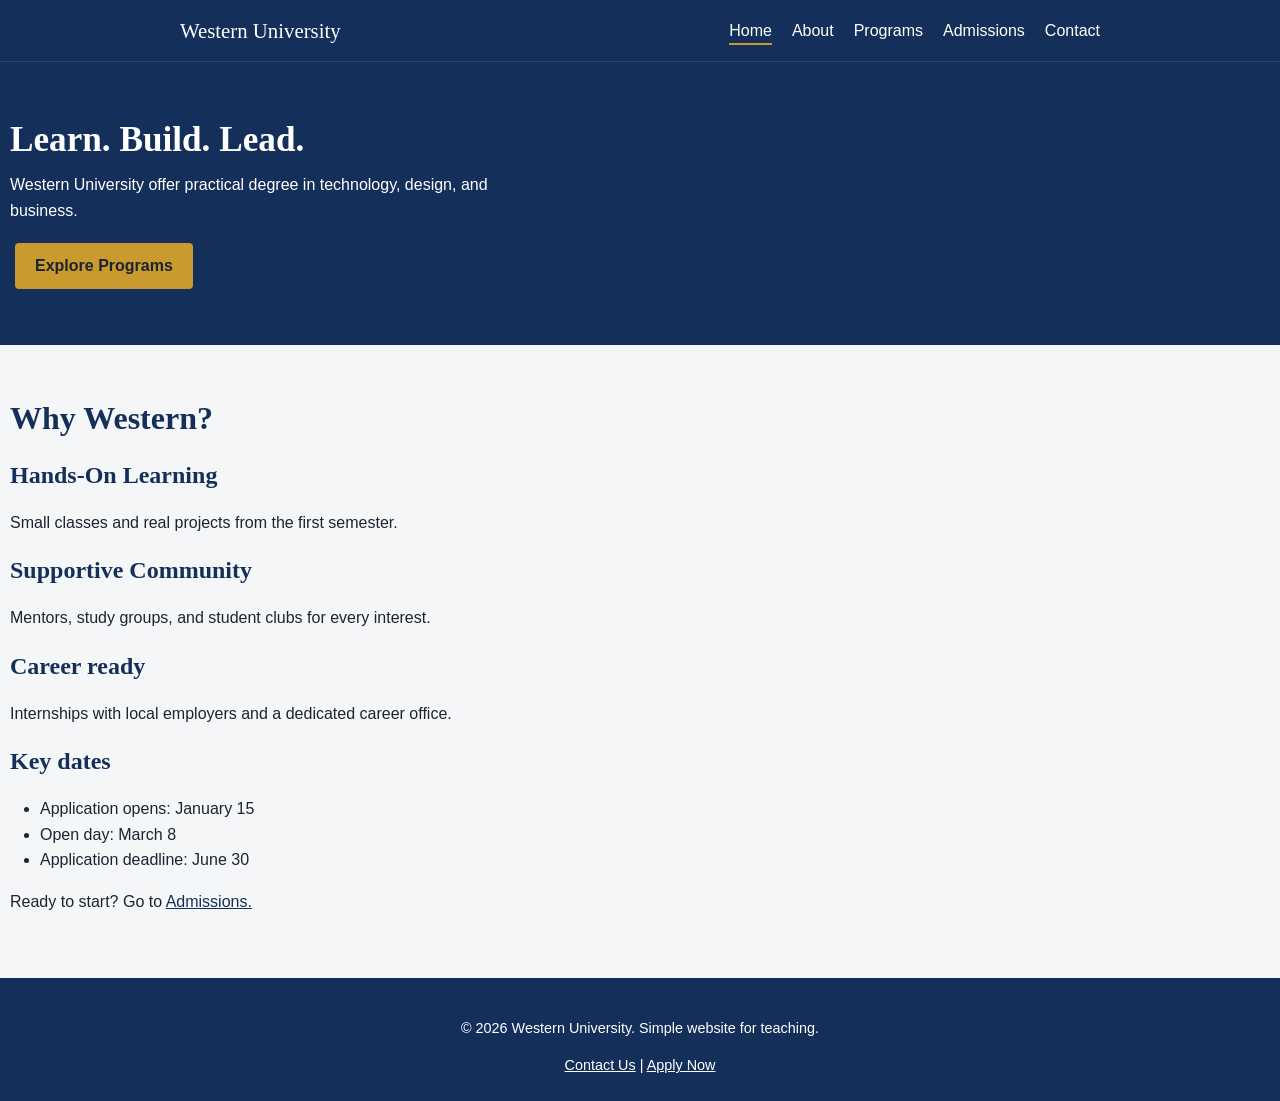
<file: index.html>
<!DOCTYPE html>
<html lang="en">
<head>
    <meta charset="UTF-8">
    <meta name="viewport" content="width=device-width, initial-scale=1.0">
    <title>index</title>
    <link rel="stylesheet" href="style.css">
</head>
<body>
    <header>
    <div class="container">
        <div class="header-inner"> 
            <a class="logo" href="index.html">Western University</a>
            <input type="checkbox" id="menu-toggle" class="menu-toggle" aria-label="Toggle menu">
            <label for="menu-toggle" class="menu-button">Menu</label>
            <nav id="Main-nav" aria-label="Main">
                <ul>
                    <li><a href="index.html" class="active" aria-current="page">Home</a></li>
                    <li><a href="home.html">About</a></li>
                    <li><a href="programs.html">Programs</a></li>
                    <li><a href="Admissions.html">Admissions</a></li>
                    <li><a href="Contact.html">Contact</a></li>
                </ul>
            </nav>
        </div>
    </div>
    </header>
    <section class="hero">
        <div class="hero-inner">
            <h1 style="margin-left: 10px;">Learn. Build. Lead.</h1>
            <p style="margin-left: 10px;">Western University offer practical degree in technology, design, and business.</p>
            <a href="programs.html" class="button" style="margin-left: 15px;">Explore Programs</a>
        </div>
    </section>
    <main>
            <h1 style="margin-left: 10px;">Why Western?</h1>
            <h2 style="margin-left: 10px;">Hands-On Learning</h2>
            <p style="margin-left: 10px;">Small classes and real projects from the first semester.</p>
            <h2 style="margin-left: 10px;">Supportive Community</h2>
            <p style="margin-left: 10px;">Mentors, study groups, and student clubs for every interest.</p>
            <h2 style="margin-left: 10px;">Career ready</h2>
            <p style="margin-left: 10px;">Internships with local employers and a dedicated career office.</p>
            <h2 style="margin-left: 10px;">Key dates</h2>
            <ul>
                <li>Application opens: January 15</li>
                <li>Open day: March 8</li>
                <li>Application deadline: June 30</li>
            </ul>
            <p style="margin-left: 10px;">Ready to start? Go to <a href="Admissions.html">Admissions.</a></p>
    </main>
    <footer>
        <p>&copy; 2026 Western University. Simple website for teaching.</p>
        <a href="Contact.html">Contact Us</a> | <a href="Admissions.html">Apply Now</a>
    </footer>
</body>
</html>
</file>
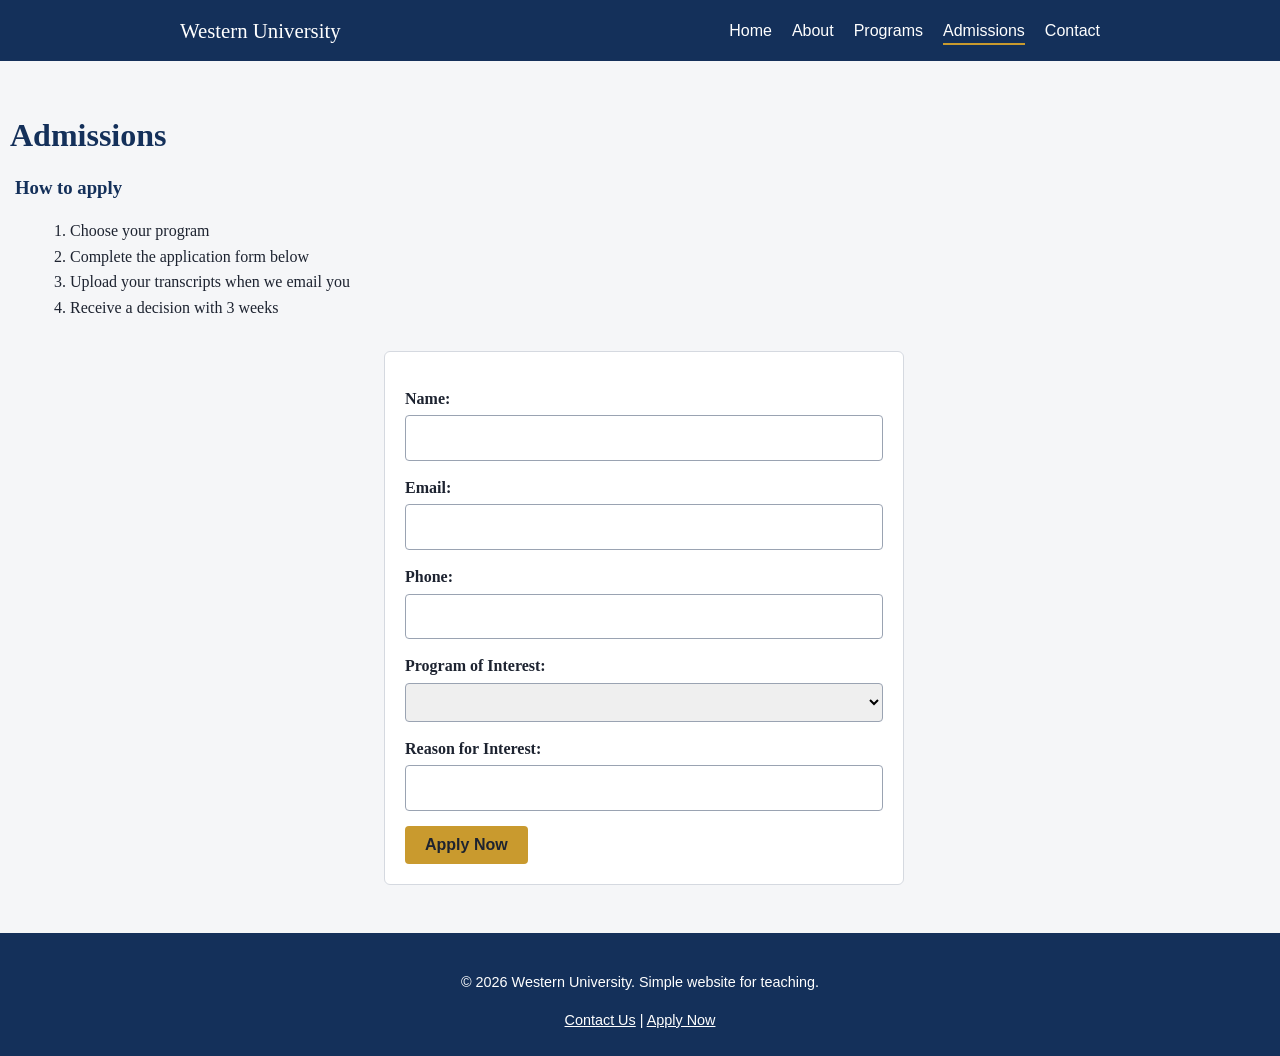
<file: Admissions copy.html>
<!DOCTYPE html>
<html lang="en">
<head>
    <meta charset="UTF-8">
    <meta name="viewport" content="width=device-width, initial-scale=1.0">
    <title>Admissions - Western University</title>
    <link rel="stylesheet" href="style.css">
</head>
<body>
    <header>
    <div class="container">
        <div class="header-inner"> 
            <a class="logo" href="index.html">Western University</a>
            <input type="checkbox" id="menu-toggle" class="menu-toggle" aria-label="Toggle menu">
            <label for="menu-toggle" class="menu-button">Menu</label>
            <nav id="Main-nav" aria-label="Main">
                <ul>
                    <li><a href="index.html">Home</a></li>
                    <li><a href="home.html">About</a></li>
                    <li><a href="programs.html">Programs</a></li>
                    <li><a href="Admissions.html" class="active" aria-current="page">Admissions</a></li>
                    <li><a href="Contact.html">Contact</a></li>
                </ul>
            </nav>
        </div>
    </div>
    </header>
    <main style="font-family: 'Times New Roman', Times, serif;">
      <h1 style="margin-left: 10px;">Admissions</h1>
      <h3 style="margin-left: 15px;">How to apply</h3>
      <ol style="margin-left: 30px;">
        <li>Choose your program</li>
        <li>Complete the application form below</li>
        <li>Upload your transcripts when we email you</li>
        <li>Receive a decision with 3 weeks</li>
      </ol>
      <form id="apply-form" style="margin-left: 30%; margin-top: 30px;">
        <label for="name">Name:</label>
        <input type="text" id="name" name="name" required>
        <label for="email">Email:</label>
        <input type="email" id="email" name="email" required>
        <label for="phone">Phone:</label>
        <input type="tel" id="phone" name="phone">
        <label for="program">Program of Interest:</label>
        <select id="program" name="program">
          <option value="none"></option>
          <option value="computer-science">BSc Computer Science</option>
          <option value="ui-ux-design">BA UI/UX Design</option>
          <option value="business">BBA Business</option>
          <option value="education-technology">BEd Education Technology</option>
        </select>
        <label for="reason">Reason for Interest:</label>
        <input type="text" id="reason" name="reason" required>
        <button type="submit" class="button" style="margin-top: 15px;">Apply Now</button>
      </form>
    </main>
    <footer>
        <p>&copy; 2026 Western University. Simple website for teaching.</p>
        <a href="Contact.html">Contact Us</a> | <a href="Admissions.html">Apply Now</a>
    </footer>
</body>
</html>
</file>
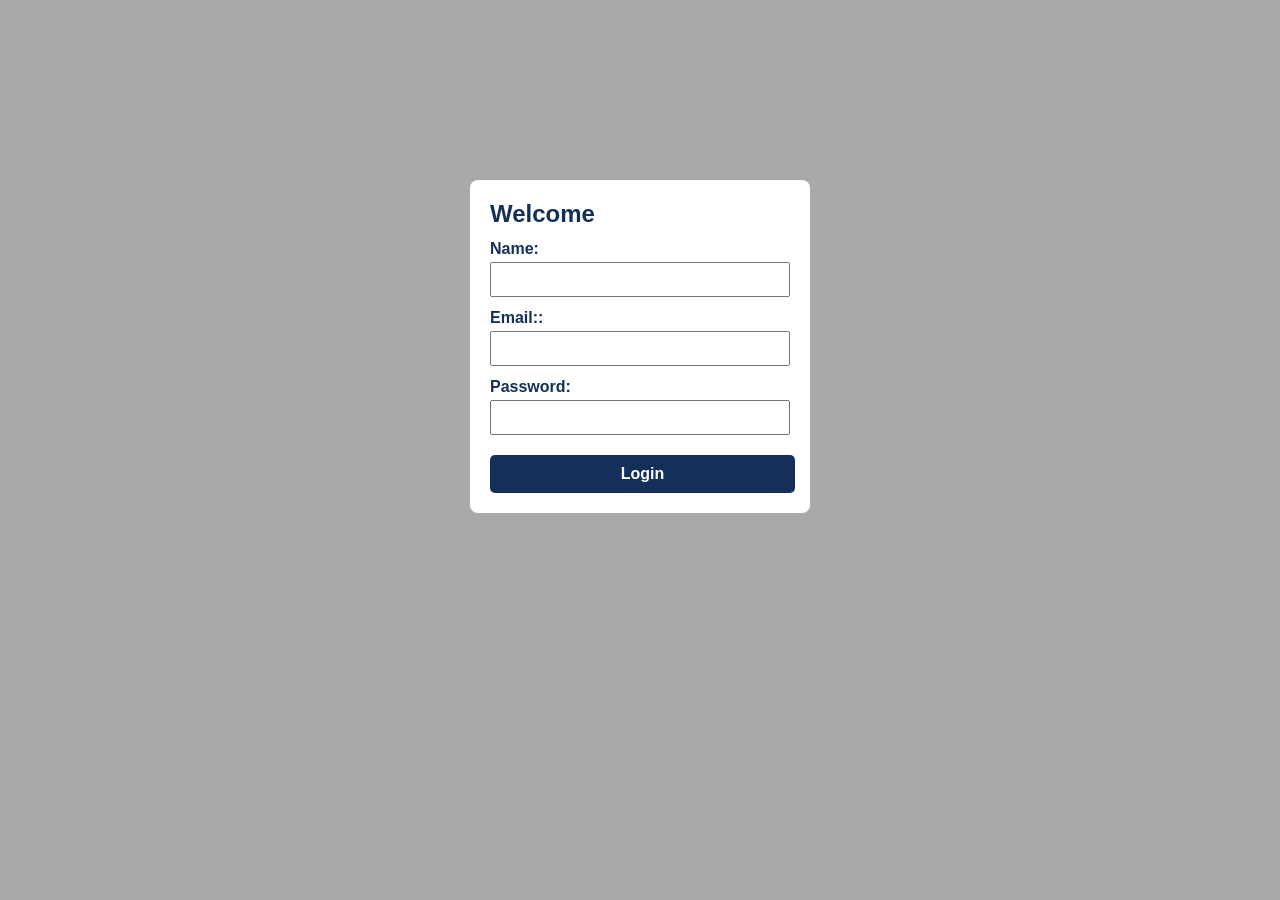
<file: Admissions.html>
<!DOCTYPE html>
<html lang="en">
<head>
    <meta charset="UTF-8">
    <meta name="viewport" content="width=device-width, initial-scale=1.0">
    <title>Login - Western University</title>
</head>
<style>
        body{
            font-family: Arial, Helvetica, sans-serif;
            font-weight: bold;
            justify-content: center; 
            background: darkgray; 
            display:flex ;
            padding: 50px 20px;
          
        }
        form{
            margin-top: 10%;
            background: white;
            color: #14305a;
            width: 300px;
            padding: 20px;
            border-radius: 8px;
        }
        h2{margin: 0; }
        label{display: block;margin-top: 12px;}
        input{
            width: 100%;
            padding: 8px;
            margin-top: 4px;
            box-sizing: border-box;
            color: black;
        }
        a{
            display: block;
            width: 95%;
            margin-top: 20px;
            padding: 10px;
            background: #14305a;
            color: white;
            text-align: center;
            text-decoration: none;
            border-radius: 5px;
        }
    </style>
<body>
    <form>
        <h2>Welcome </h2>
        <label for="username">Name:</label>
        <input type="text" name="username"/>
        <label for="email">Email::</label>
        <input type="email" name="email"/>
        <label for="pw">Password:</label>
        <input type="password" name="user-pw" id="pw"/>
        <a href="Admissions copy.html">Login</a>
    </form>
</body>
</html>
</file>
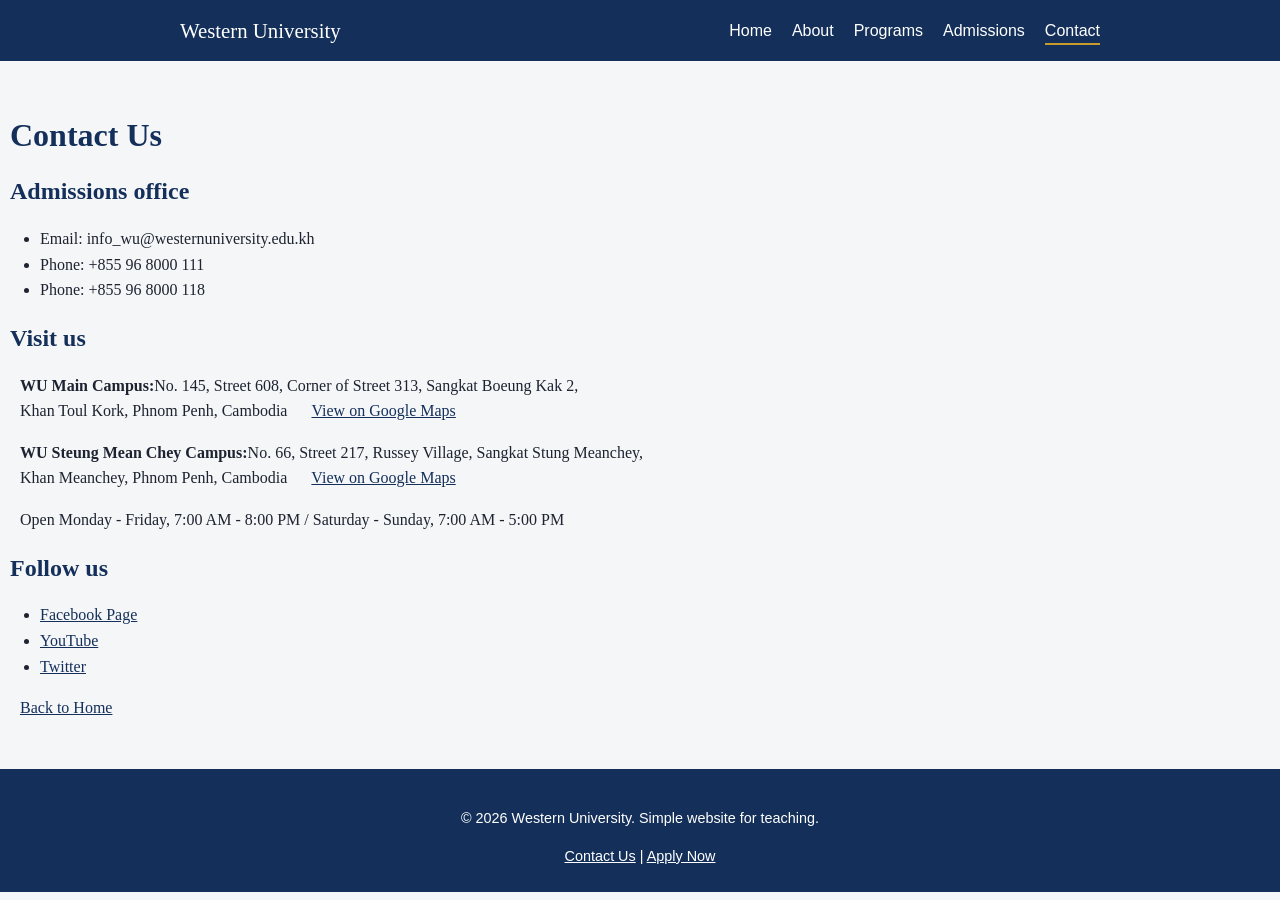
<file: Contact.html>
<!DOCTYPE html>
<html lang="en">
<head>
    <meta charset="UTF-8">
    <meta name="viewport" content="width=device-width, initial-scale=1.0">
    <title>Contact - Western University</title>
    <link rel="stylesheet" href="style.css">
</head>
<body>
    <header>
    <div class="container">
        <div class="header-inner"> 
            <a class="logo" href="index.html">Western University</a>
            <input type="checkbox" id="menu-toggle" class="menu-toggle" aria-label="Toggle menu">
            <label for="menu-toggle" class="menu-button">Menu</label>
            <nav id="Main-nav" aria-label="Main">
                <ul>
                    <li><a href="index.html">Home</a></li>
                    <li><a href="home.html">About</a></li>
                    <li><a href="programs.html">Programs</a></li>
                    <li><a href="Admissions.html">Admissions</a></li>
                    <li><a href="Contact.html" class="active" aria-current="page">Contact</a></li>
                </ul>
            </nav>
        </div>
    </div>
    </header>
    <main style="font-family: 'Times New Roman', Times, serif;">
        <h1 style="margin-left: 10px;">Contact Us</h1>
        <h2 style="margin-left: 10px;">Admissions office</h2>
        <ul>
            <li>Email: info_wu@westernuniversity.edu.kh</li>
            <li>Phone: +855 96 8000 111</li>
            <li>Phone: +855 96 8000 118</li>
        </ul>
        <h2 style="margin-left: 10px;">Visit us</h2>
        <p style="margin-left: 20px;"><b>WU Main Campus:</b>No. 145, Street 608, Corner of Street 313, Sangkat Boeung Kak 2,<br> Khan Toul Kork, Phnom Penh, Cambodia <a href="https://maps.app.goo.gl/gMmreE4A7zznGZY56" target="_blank" style="margin-left: 20px;">View on Google Maps</a></p>
        <p style="margin-left: 20px;"><b>WU Steung Mean Chey Campus:</b>No. 66, Street 217, Russey Village, Sangkat Stung Meanchey,<br> Khan Meanchey, Phnom Penh, Cambodia <a href="https://maps.app.goo.gl/VmfznadVoQA9Et2L7" target="_blank" style="margin-left: 20px;">View on Google Maps</a></p>
        <p style="margin-left: 20px;">Open Monday - Friday, 7:00 AM - 8:00 PM / Saturday - Sunday, 7:00 AM - 5:00 PM</p>
        <h2 style="margin-left: 10px;">Follow us</h2>
        <ul>
            <li><a href="https://www.facebook.com/westernuniversitykh" target="_blank">Facebook Page</a></li>
            <li><a href="https://www.youtube.com/@westernuniversitykh" target="_blank">YouTube</a></li>
            <li><a href="https://x.com/WesternUnivers5" target="_blank">Twitter</a></li>
        </ul>
        <a href="index.html" style="margin-left: 20px;">Back to Home</a>
    </main>
    <footer>
        <p>&copy; 2026 Western University. Simple website for teaching.</p>
        <a href="Contact.html">Contact Us</a> | <a href="Admissions.html">Apply Now</a>
    </footer>
</body>
</html>
</file>
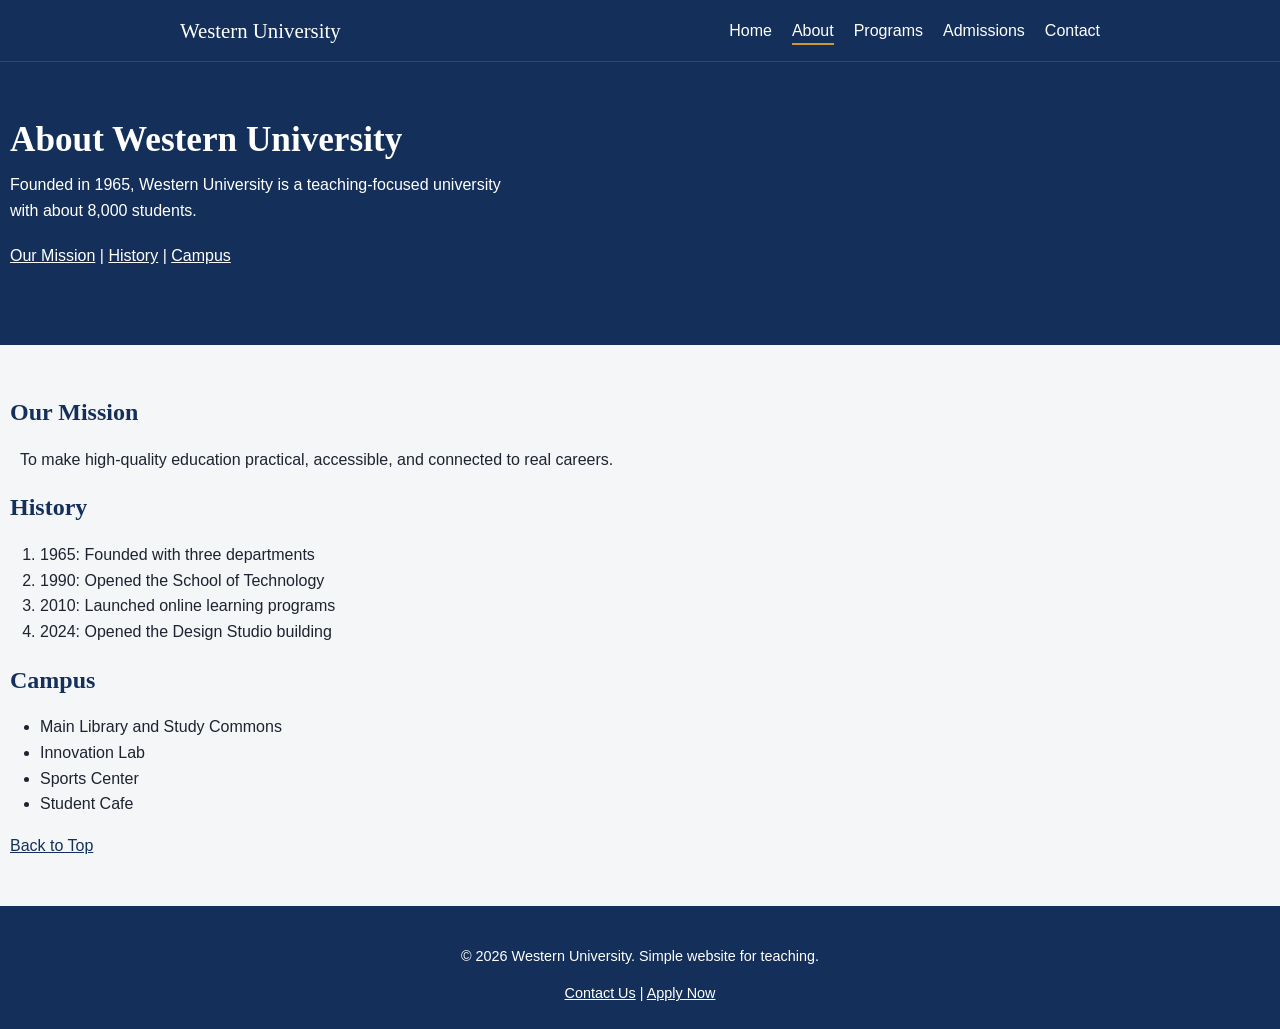
<file: home.html>
<!DOCTYPE html>
<html lang="en">
<head>
    <meta charset="UTF-8">
    <meta name="viewport" content="width=device-width, initial-scale=1.0">
    <title>About - Western University</title>
    <link rel="stylesheet" href="style.css">
</head>
<body>
    <header>
    <div class="container">
        <div class="header-inner"> 
            <a class="logo" href="index.html">Western University</a>
            <input type="checkbox" id="menu-toggle" class="menu-toggle" aria-label="Toggle menu">
            <label for="menu-toggle" class="menu-button">Menu</label>
            <nav id="Main-nav" aria-label="Main">
                <ul>
                    <li><a href="index.html">Home</a></li>
                    <li><a href="home.html" class="active" aria-current="page">About</a></li>
                    <li><a href="programs.html">Programs</a></li>
                    <li><a href="Admissions.html">Admissions</a></li>
                    <li><a href="Contact.html">Contact</a></li>
                </ul>
            </nav>
        </div>
    </div>
    </header>
    <section class="hero">
        <div class="hero-inner">
            <h1 id="Top" style="margin-left: 10px;">About Western University</h1>
            <p style="margin-left: 10px;">Founded in 1965, Western University is a teaching-focused university with about 8,000 students.</p>
            <p style="margin-left: 10px;"><a href="#mission" style="color: white;" >Our Mission</a> | <a href="#history" style="color: white;">History</a> | <a href="#campus" style="color: white;">Campus</a></p>
        </div>
    </section>
    <main>
        <h2 id="mission" style="margin-left: 10px;">Our Mission</h2>
        <p style="margin-left: 20px;">To make high-quality education practical, accessible, and connected to real careers.</p>
        <h2 id="history" style="margin-left: 10px;">History</h2>
        <ol>
            <li>1965: Founded with three departments</li>
            <li>1990: Opened the School of Technology</li>
            <li>2010: Launched online learning programs</li>
            <li>2024: Opened the Design Studio building</li>

        </ol>
        <h2 id="campus" style="margin-left: 10px;">Campus</h2>
        <ul>
            <li>Main Library and Study Commons</li>
            <li>Innovation Lab</li>
            <li>Sports Center</li>
            <li>Student Cafe</li>
        </ul>
        <a href="#top" style="margin-left: 10px;">Back to Top</a>
    </main>
    <footer>
        <p>&copy; 2026 Western University. Simple website for teaching.</p>
        <a href="Contact.html">Contact Us</a> | <a href="Admissions.html">Apply Now</a>
    </footer>
</body>
</html>
</file>
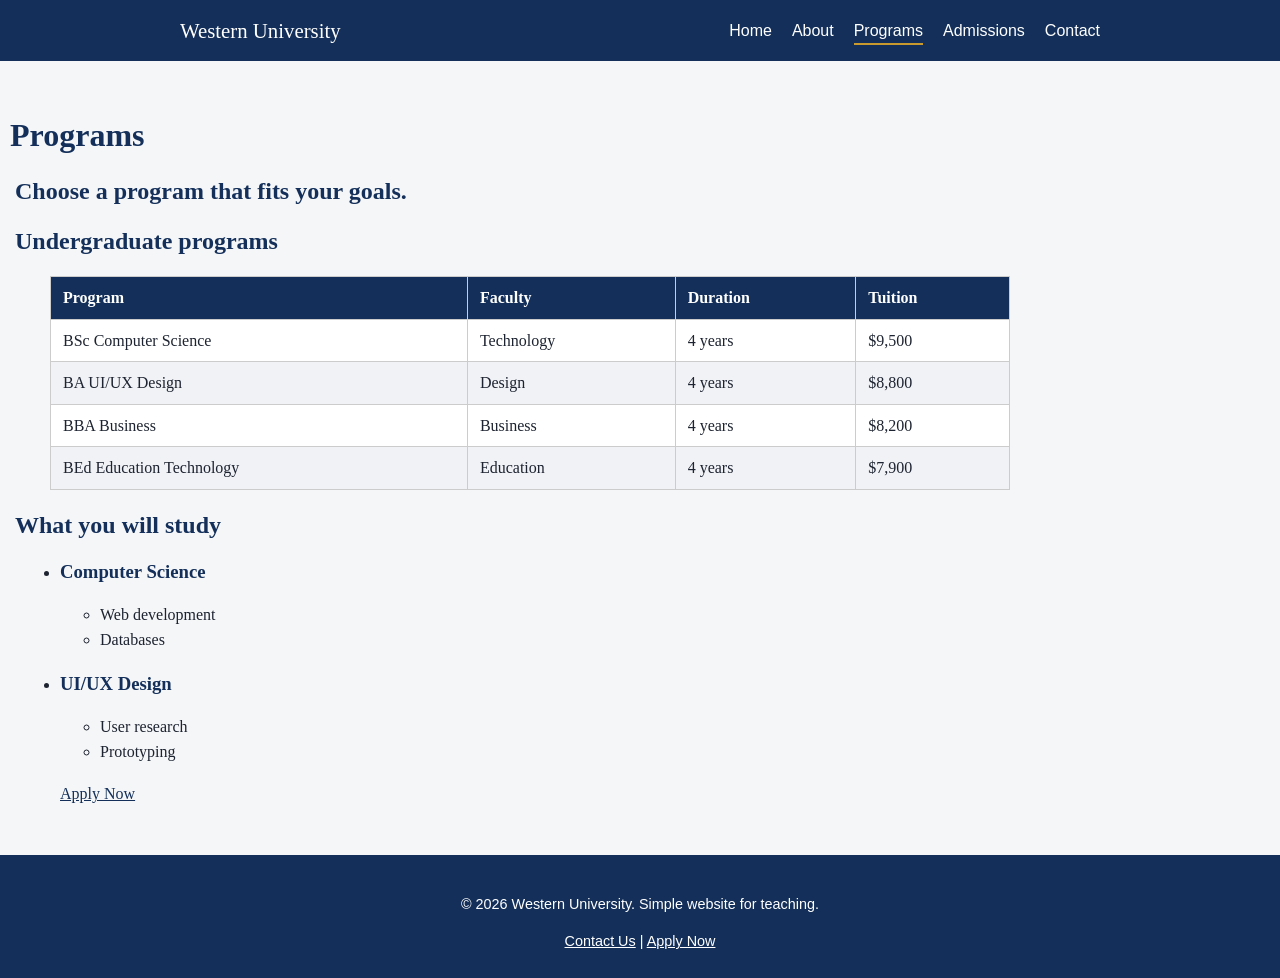
<file: programs.html>
<!DOCTYPE html>
<html lang="en">
<head>
    <meta charset="UTF-8">
    <meta name="viewport" content="width=device-width, initial-scale=1.0">
    <title>Programs - Western University</title>
    <link rel="stylesheet" href="style.css">
</head>
<body>
    <header>
    <div class="container">
        <div class="header-inner"> 
            <a class="logo" href="index.html">Western University</a>
            <input type="checkbox" id="menu-toggle" class="menu-toggle" aria-label="Toggle menu">
            <label for="menu-toggle" class="menu-button">Menu</label>
            <nav id="Main-nav" aria-label="Main">
                <ul>
                    <li><a href="index.html">Home</a></li>
                    <li><a href="home.html">About</a></li>
                    <li><a href="programs.html" class="active" aria-current="page">Programs</a></li>
                    <li><a href="Admissions.html">Admissions</a></li>
                    <li><a href="Contact.html">Contact</a></li>
                </ul>
            </nav>
        </div>
    </div>
    </header>
    <main style="font-family: 'Times New Roman', Times, serif;">
      <h1 style="margin-left: 10px;">Programs</h1>
      <h2 style="margin-left: 15px;">Choose a program that fits your goals.</h2>
      <h2 style="margin-left: 15px;">Undergraduate programs</h2>
      <table style="font-family: 'Times New Roman', Times, serif; border-collapse: collapse; width: 75%; margin-left: 50px;">
      <thead>
        <tr style="background-color:#14305a;"><th><b>Program</b></th><th><b>Faculty</b></th><th><b>Duration</b></th><th><b>Tuition</b></th></tr>
      </thead>
      <tbody>
        <tr><td>BSc Computer Science</td><td>Technology</td><td>4 years</td><td>$9,500</td></tr>
        <tr><td>BA UI/UX Design</td><td>Design</td><td>4 years</td><td>$8,800</td></tr>
        <tr><td>BBA Business</td><td>Business</td><td>4 years</td><td>$8,200</td></tr>
        <tr><td>BEd Education Technology</td><td>Education</td><td>4 years</td><td>$7,900</td></tr>
      </tbody>
      </table>
      <h2 style="margin-left: 15px;">What you will study</h2>
      <ul>
        <li style="list-style-type: disc; margin-left: 20px;"><h3>Computer Science</h3></li>
          <ul style="list-style-type: circle; margin-left: 20px;">
            <li>Web development</li>
            <li>Databases</li>
          </ul>
        </li>
        <li style="list-style-type: disc; margin-left: 20px;"><h3>UI/UX Design</h3></li>
          <ul style="list-style-type: circle; margin-left: 20px;">
            <li>User research</li>
            <li>Prototyping</li>
          </ul>
      </ul>
      <a href="Admissions.html" style="margin-left: 60px;">Apply Now</a>
    </main>
    <footer>
        <p>&copy; 2026 Western University. Simple website for teaching.</p>
        <a href="Contact.html">Contact Us</a> | <a href="Admissions.html">Apply Now</a>
    </footer>
</body>
</html>
</file>
<file: style.css>
:root {
  --navy: #14305a;
  --gold: #c99a2e;
  --paper: #f5f6f8;
  --ink: #1d2330;
  --line: #d5d9e0;
}
* { box-sizing: border-box; }
body { margin: 0; font-family: Arial, Helvetica, sans-serif; color: var(--ink); background: var(--paper); line-height: 1.6; }
h1, h2, h3 { font-family: Georgia, serif; color: var(--navy); line-height: 1.25; }
a { color: var(--navy); }
.container { max-width: 960px; margin: 0 auto; padding: 0 20px; }

/* Header and navigation */
header { background: var(--navy); color: #fff; }
.header-inner { display: flex; align-items: center; justify-content: space-between; padding: 14px 0; }
.logo { font-family: Georgia, serif; font-size: 1.3rem; color: #fff; text-decoration: none; }
.menu-button { display: none; background: none; border: 1px solid #fff; color: #fff; padding: 6px 12px; cursor: pointer; }
.menu-toggle { position: absolute; opacity: 0; width: 1px; height: 1px; padding: 0; border: 0; }
.menu-toggle:focus-visible + .menu-button { outline: 3px solid var(--gold); outline-offset: 2px; }
nav ul { list-style: none; margin: 0; padding: 0; display: flex; gap: 20px; }
nav a { color: #fff; text-decoration: none; padding: 4px 0; }
nav a:hover, nav a.active { border-bottom: 2px solid var(--gold); }

/* Hero */
.hero { background: var(--navy); color: #fff; padding: 56px 0; border-top: 1px solid #2a4777; }
.hero h1 { color: #fff; font-size: 2.2rem; margin: 0 0 10px; }
.hero p { max-width: 520px; margin: 0 0 20px; }
.button { display: inline-block; background: var(--gold); color: #1d2330; padding: 10px 20px; text-decoration: none; font-weight: bold; border-radius: 4px; border: 0; cursor: pointer; font-size: 1rem; }

/* Content */
main { padding: 32px 0 48px; }
.grid { display: grid; grid-template-columns: repeat(auto-fit, minmax(240px, 1fr)); gap: 20px; }
.card { background: #fff; border: 1px solid var(--line); border-radius: 6px; padding: 18px; }
.card h3 { margin-top: 0; }
.notice { background: #fff8e6; border-left: 4px solid var(--gold); padding: 12px 16px; }

/* Tables */
.table-wrap { overflow-x: auto; }
table { width: 100%; border-collapse: collapse; background: #fff; }
th, td { text-align: left; padding: 10px 12px; border-bottom: 1px solid var(--line); }
th { background: var(--navy); color: #fff; }
tr:nth-child(even) td { background: #f0f2f6; }

/* Forms */
form { background: #fff; border: 1px solid var(--line); border-radius: 6px; padding: 20px; max-width: 520px; }
label { display: block; font-weight: bold; margin: 14px 0 4px; }
input, select, textarea { width: 100%; padding: 9px; border: 1px solid #9aa3b2; border-radius: 4px; font: inherit; }
input:focus, select:focus, textarea:focus, a:focus, button:focus { outline: 3px solid var(--gold); outline-offset: 2px; }
.message { margin-top: 14px; font-weight: bold; }
.error { color: #b3261e; }
.success { color: #1b6b3a; }

footer { background: var(--navy); color: #fff; padding: 24px 0; font-size: 0.9rem; text-align: center; }
footer a { color: #fff; }

@media (max-width: 640px) {
  .menu-button { display: block; }
  nav { display: none; width: 100%; }
  .menu-toggle:checked ~ nav { display: block; }
  nav ul { flex-direction: column; gap: 8px; padding-top: 10px; }
  .header-inner { flex-wrap: wrap; }
  .hero h1 { font-size: 1.7rem; }
}
table {
  border-collapse: collapse;   /* merge double borders */
  width: 100%;
  font-family: sans-serif;
}
th, td {
  border: 1px solid #ccc;
  padding: 8px 12px;
  text-align: left;
}
</file>
